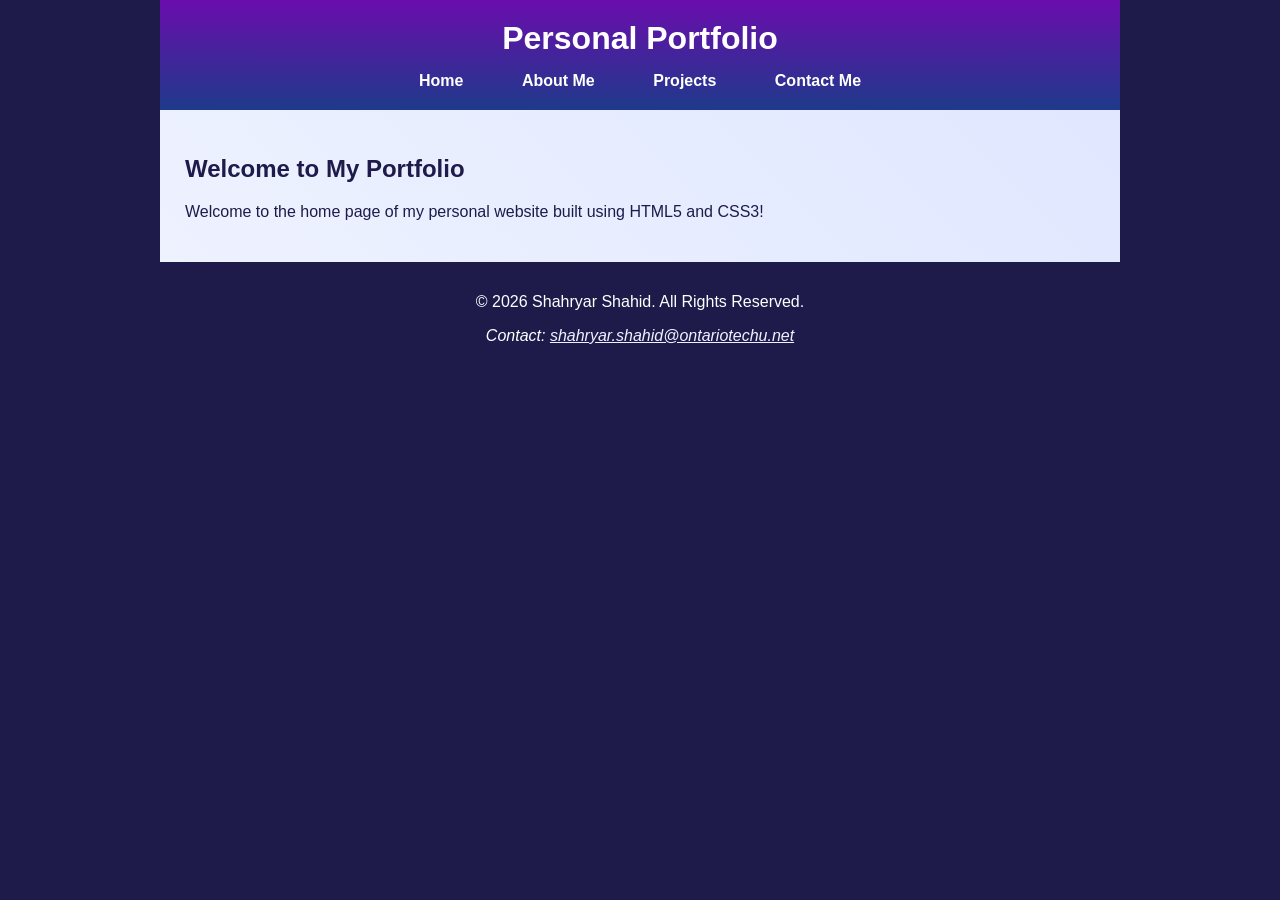
<file: index.html>
<!-- The HTML5 doctype declaration informs the browser of the document type -->
<!DOCTYPE HTML>
<html>
<head>
  <!-- Character set UTF-8 for universal symbol support -->
  <meta charset="UTF-8">
  
  <!-- Viewport meta tag forces mobile devices to report actual screen width -->
  <meta name="viewport" content="width=device-width, initial-scale=1.0">
  
  <title>Personal Portfolio</title>
  
  <!-- Full-size desktop/laptop stylesheet (960px or wider) -->
  <link rel="stylesheet" type="text/css" href="full.css" media="only screen and (min-width: 960px)">
  
  <!-- Tablet stylesheet (between 481px and 960px) -->
  <link rel="stylesheet" type="text/css" href="tablet.css" media="only screen and (min-width: 481px) and (max-width: 960px)">
  
  <!-- Mobile phone stylesheet (480px or narrower) -->
  <link rel="stylesheet" type="text/css" href="phone.css" media="only screen and (max-width: 480px)">
</head>
<body>

  <!-- Wrapper ID container wraps all visible page content -->
  <div id="wrapper">
    
    <!-- Header section holding site branding and navigation -->
    <header>
      <h1>Personal Portfolio</h1>
      
      <!-- Semantic navigation tag containing page navigation links -->
      <nav>
        <ul>
          <li><a href="index.html">Home</a></li>
          <li><a href="aboutme.html">About Me</a></li>
          <li><a href="projects.html">Projects</a></li>
          <li><a href="contactme.html">Contact Me</a></li>
        </ul>
      </nav>
    </header>

    <!-- Main content container -->
    <article>
      <h2>Welcome to My Portfolio</h2>
      <p>Welcome to the home page of my personal website built using HTML5 and CSS3!</p>
    </article>

    <!-- Clear class terminates float inheritance before the footer -->
    <div class="clear"></div>

    <!-- HTML5 semantic footer tag with copyright and contact email -->
    <footer>
      <p>&copy; 2026 Shahryar Shahid. All Rights Reserved.</p>
      <address>
        <p>Contact: <a href="mailto:shahryar.shahid@ontariotechu.net">shahryar.shahid@ontariotechu.net</a></p>
      </address>
    </footer>

  </div><!-- End of wrapper -->

</body>
</html>
</file>
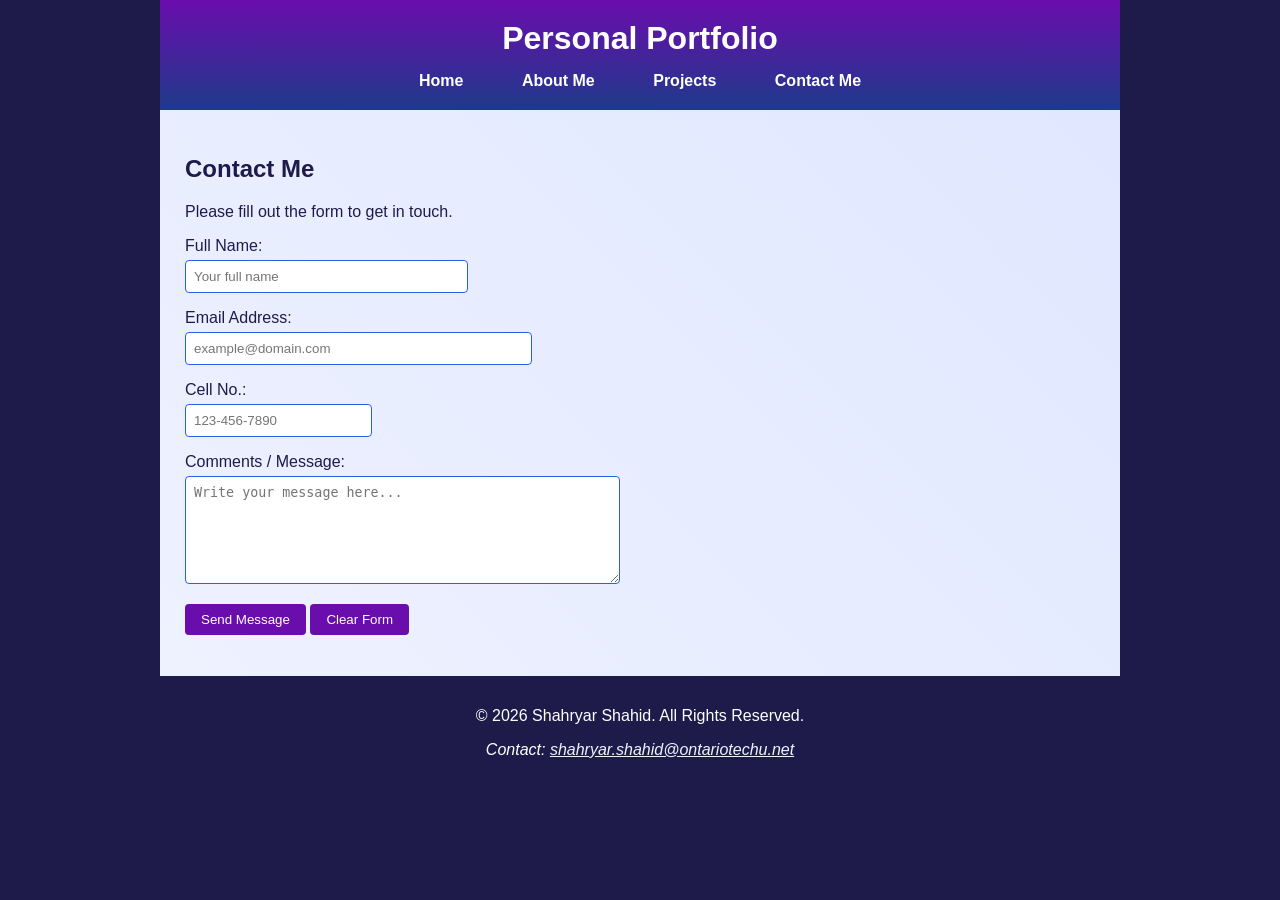
<file: contactme.html>
<!-- The HTML5 doctype declaration informs the browser that this document follows the HTML5 specification -->
<!DOCTYPE HTML>
<html>
<head>
  <!-- Character set UTF-8 for universal symbol support -->
  <meta charset="UTF-8">
  
  <!-- Viewport meta tag forces mobile devices to report actual screen width -->
  <meta name="viewport" content="width=device-width, initial-scale=1.0">
  
  <title>Personal Portfolio</title>
  
  <!-- Full-size desktop/laptop stylesheet (960px or wider) -->
  <link rel="stylesheet" type="text/css" href="full.css" media="only screen and (min-width: 960px)">
  
  <!-- Tablet stylesheet (between 481px and 960px) -->
  <link rel="stylesheet" type="text/css" href="tablet.css" media="only screen and (min-width: 481px) and (max-width: 960px)">
  
  <!-- Mobile phone stylesheet (480px or narrower) -->
  <link rel="stylesheet" type="text/css" href="phone.css" media="only screen and (max-width: 480px)">
</head>
<body>

  <!-- ID selector div container creates the centered 960px layout wrapper -->
  <div id="wrapper">
    
    <!-- HTML5 semantic header tag contains the main site title and navigation -->
    <header>
      <h1>Personal Portfolio</h1>
      
      <!-- HTML5 semantic nav tag encloses the site navigation menu -->
      <nav>
        <ul>
          <li><a href="index.html">Home</a></li>
          <li><a href="aboutme.html">About Me</a></li>
          <li><a href="projects.html">Projects</a></li>
          <li><a href="contactme.html">Contact Me</a></li>
        </ul>
      </nav>
    </header>

    <!-- HTML5 semantic article tag contains the primary contact page content -->
    <article>
      <h2>Contact Me</h2>
      <p>Please fill out the form to get in touch.</p>

      <!-- 
        HTML5 Form Element:
        - action: specifies mailto action to handle form submission via email
        - method: set to post for sending data
        - enctype: text/plain sends data as unencrypted plain text
      -->
      <form action="mailto:youremail@example.com" method="post" enctype="text/plain">
        
        <!-- Name Field with required text validation -->
        <p>
          <label for="name">Full Name:</label><br>
          <input type="text" id="name" name="name" size="32" placeholder="Your full name" required>
        </p>

        <!-- Email Field with built-in email structure validation -->
        <p>
          <label for="email">Email Address:</label><br>
          <input type="email" id="email" name="email" size="40" placeholder="example@domain.com" required>
        </p>

        <!-- Cell / Phone Number Field using HTML5 tel input type -->
        <p>
          <label for="phone">Cell No.:</label><br>
          <input type="tel" id="phone" name="phone" size="20" placeholder="123-456-7890" required>
        </p>

        <!-- Comments Area with multi-line textarea and character limit -->
        <p>
          <label for="comments">Comments / Message:</label><br>
          <textarea id="comments" name="comments" rows="6" cols="50" maxlength="300" placeholder="Write your message here..."></textarea>
        </p>

        <!-- Action Buttons: Submit triggers validation/sending, Reset clears inputs -->
        <p>
          <input type="submit" value="Send Message">
          <input type="reset" value="Clear Form">
        </p>

      </form>
    </article>

    <!-- Class div with class "clear" terminates float inheritance before the footer element -->
    <div class="clear"></div>

    <!-- HTML5 semantic footer tag with copyright and contact email -->
    <footer>
      <p>&copy; 2026 Shahryar Shahid. All Rights Reserved.</p>
      <address>
        <p>Contact: <a href="mailto:shahryar.shahid@ontariotechu.net">shahryar.shahid@ontariotechu.net</a></p>
      </address>
    </footer>

  </div><!-- End of wrapper div -->

</body>
</html>
</file>
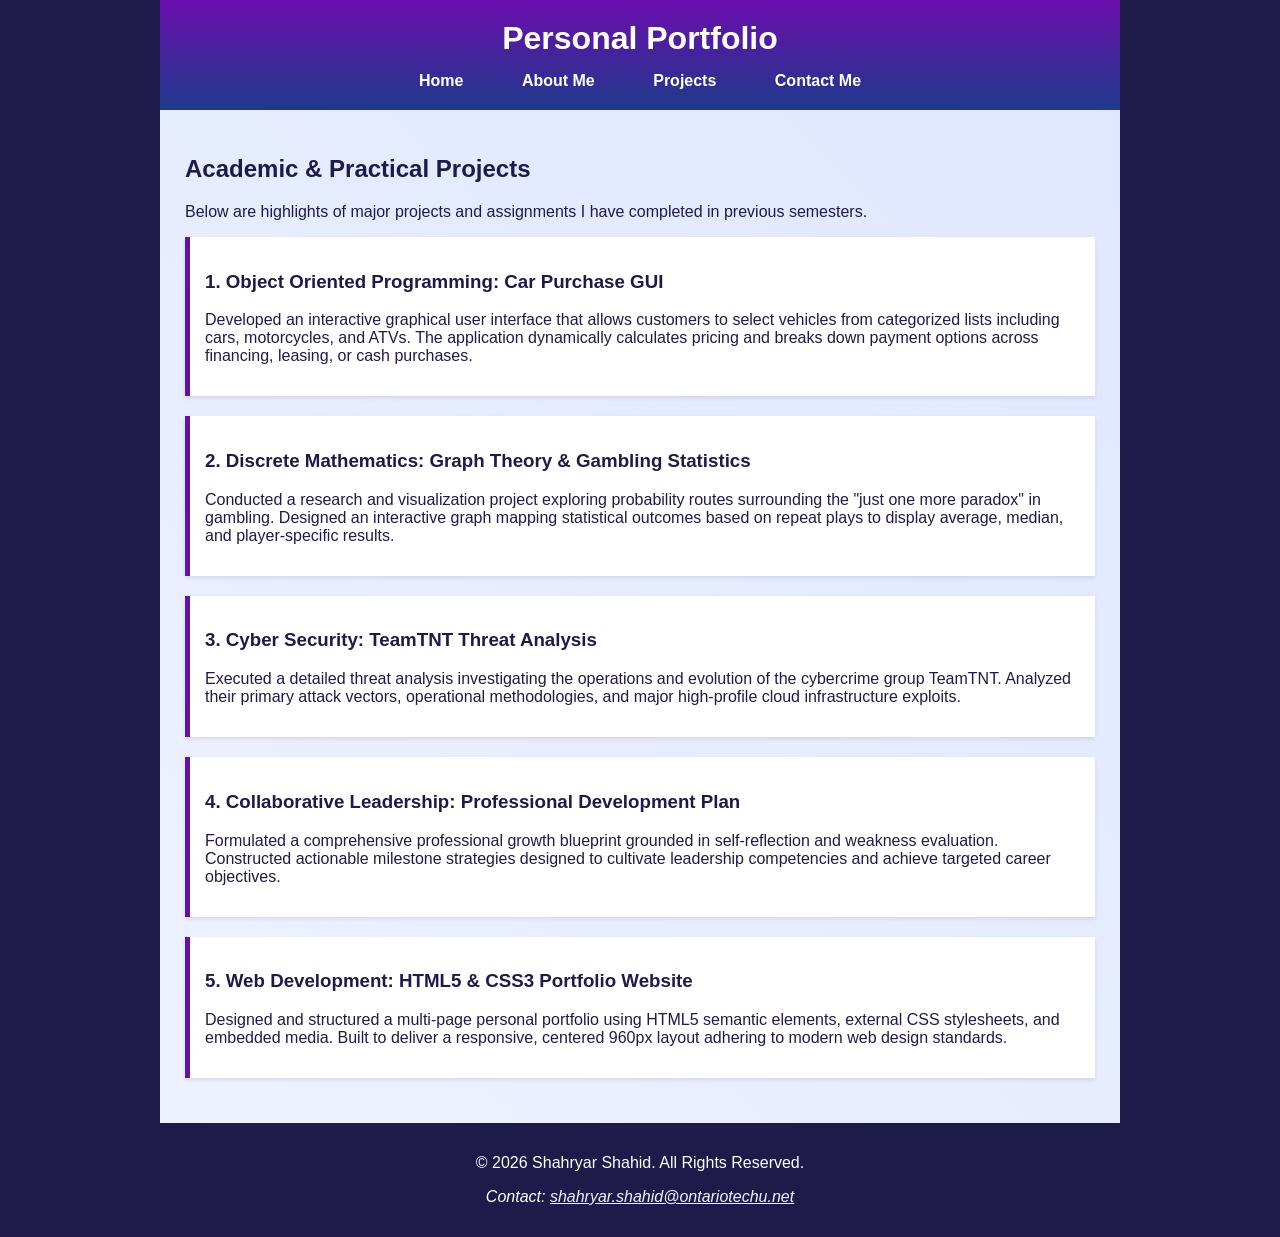
<file: projects.html>
<!-- The HTML5 doctype declaration informs the browser that this document follows the HTML5 specification -->
<!DOCTYPE HTML>
<html>
<head>
  <!-- Character set UTF-8 for universal symbol support -->
  <meta charset="UTF-8">
  
  <!-- Viewport meta tag forces mobile devices to report actual screen width -->
  <meta name="viewport" content="width=device-width, initial-scale=1.0">
  
  <title>Personal Portfolio</title>
  
  <!-- Full-size desktop/laptop stylesheet (960px or wider) -->
  <link rel="stylesheet" type="text/css" href="full.css" media="only screen and (min-width: 960px)">
  
  <!-- Tablet stylesheet (between 481px and 960px) -->
  <link rel="stylesheet" type="text/css" href="tablet.css" media="only screen and (min-width: 481px) and (max-width: 960px)">
  
  <!-- Mobile phone stylesheet (480px or narrower) -->
  <link rel="stylesheet" type="text/css" href="phone.css" media="only screen and (max-width: 480px)">
</head>
<body>

  <!-- Centered 960px layout container wrapper -->
  <div id="wrapper">
    
    <!-- HTML5 semantic header tag containing main heading and site navigation -->
    <header>
      <h1>Personal Portfolio</h1>
      
      <!-- HTML5 semantic nav tag encloses site navigation bar -->
      <nav>
        <ul>
          <li><a href="index.html">Home</a></li>
          <li><a href="aboutme.html">About Me</a></li>
          <li><a href="projects.html">Projects</a></li>
          <li><a href="contactme.html">Contact Me</a></li>
        </ul>
      </nav>
    </header>

    <!-- HTML5 semantic article element holds the primary content block -->
    <article>
      <h2>Academic & Practical Projects</h2>
      <p>Below are highlights of major projects and assignments I have completed in previous semesters.</p>

      <!-- Project 1 Section -->
      <section>
        <h3>1. Object Oriented Programming: Car Purchase GUI</h3>
        <p>Developed an interactive graphical user interface that allows customers to select vehicles from categorized lists including cars, motorcycles, and ATVs. The application dynamically calculates pricing and breaks down payment options across financing, leasing, or cash purchases.</p>
      </section>

      <!-- Project 2 Section -->
      <section>
        <h3>2. Discrete Mathematics: Graph Theory & Gambling Statistics</h3>
        <p>Conducted a research and visualization project exploring probability routes surrounding the "just one more paradox" in gambling. Designed an interactive graph mapping statistical outcomes based on repeat plays to display average, median, and player-specific results.</p>
      </section>

      <!-- Project 3 Section -->
      <section>
        <h3>3. Cyber Security: TeamTNT Threat Analysis</h3>
        <p>Executed a detailed threat analysis investigating the operations and evolution of the cybercrime group TeamTNT. Analyzed their primary attack vectors, operational methodologies, and major high-profile cloud infrastructure exploits.</p>
      </section>

      <!-- Project 4 Section -->
      <section>
        <h3>4. Collaborative Leadership: Professional Development Plan</h3>
        <p>Formulated a comprehensive professional growth blueprint grounded in self-reflection and weakness evaluation. Constructed actionable milestone strategies designed to cultivate leadership competencies and achieve targeted career objectives.</p>
      </section>

      <!-- Project 5 Section -->
      <section>
        <h3>5. Web Development: HTML5 & CSS3 Portfolio Website</h3>
        <p>Designed and structured a multi-page personal portfolio using HTML5 semantic elements, external CSS stylesheets, and embedded media. Built to deliver a responsive, centered 960px layout adhering to modern web design standards.</p>
      </section>
    </article>

    <!-- Class div terminating float alignment before the footer -->
    <div class="clear"></div>

    <!-- HTML5 semantic footer tag with copyright and contact email -->
    <footer>
      <p>&copy; 2026 Shahryar Shahid. All Rights Reserved.</p>
      <address>
        <p>Contact: <a href="mailto:shahryar.shahid@ontariotechu.net">shahryar.shahid@ontariotechu.net</a></p>
      </address>
    </footer>

  </div><!-- End of wrapper div -->

</body>
</html>
</file>
<file: full.css>
@charset "UTF-8";
/* CSS Document - Full Desktop Viewport with Blue/Purple/White Palette */

/* Dark Indigo background across desktop viewport */
body {
  background-color: #1E1B4B;
  color: #1E1B4B;
  font-family: Verdana, Geneva, Arial, sans-serif;
  padding: 0px;
  margin: 0px;
}

/* Centered 960px layout wrapper with Lavender */
#wrapper {
  width: 960px;
  margin-left: auto;
  margin-right: auto;
  background-color: #EEF2FF;
}

/* Header with Purple to Dark Blue linear gradient */
header {
  background: #6A0DAD; /* Fallback solid color for legacy browsers */
  background: -moz-linear-gradient(top, #6A0DAD 0%, #1E3A8A 100%);
  background: -webkit-linear-gradient(top, #6A0DAD 0%, #1E3A8A 100%);
  background: -o-linear-gradient(top, #6A0DAD 0%, #1E3A8A 100%);
  background: linear-gradient(to bottom, #6A0DAD 0%, #1E3A8A 100%);
  color: #FFFFFF;
  padding-top: 20px;
  padding-bottom: 20px;
  text-align: center;
}

header h1 {
  margin: 0;
  color: #FFFFFF;
}

/* Navigation bar formatting */
nav ul {
  list-style-type: none;
  padding: 0;
  margin: 15px 0 0 0;
}

nav ul li {
  display: inline;
  margin-left: 15px;
  margin-right: 15px;
}

nav ul li a {
  text-decoration: none;
  color: #FFFFFF;
  font-weight: bold;
  padding: 6px 12px;
  border-radius: 4px;
}

nav ul li a:hover {
  background-color: #2563EB;
  color: #FFFFFF;
}

/* Article container with 45-degree angled lavender gradient */
article {
  padding: 25px;
  background: #EEF2FF; /* Fallback solid color for legacy browsers */
  background: -moz-linear-gradient(45deg, #EEF2FF 0%, #E0E7FF 100%);
  background: -webkit-linear-gradient(45deg, #EEF2FF 0%, #E0E7FF 100%);
  background: -o-linear-gradient(45deg, #EEF2FF 0%, #E0E7FF 100%);
  background: linear-gradient(45deg, #EEF2FF 0%, #E0E7FF 100%);
}

article h2, article h3 {
  color: #1E1B4B;
}

/* General responsive image rule */
img {
  max-width: 100%;
  height: auto;
}

/* Specific profile photo sizing & left float inside article */
article img {
  width: 200px;
  height: auto;
  float: left;
  margin-right: 20px;
  margin-bottom: 15px;
  border-radius: 8px;
}

/* Pure White section cards with Purple left accent border */
section {
  margin-bottom: 20px;
  padding: 15px;
  background-color: #FFFFFF;
  border-left: 5px solid #6A0DAD;
  box-shadow: 0px 2px 4px rgba(0, 0, 0, 0.1);
}

/* Form element styling */
input[type="text"],
input[type="email"],
input[type="tel"],
textarea {
  padding: 8px;
  margin-top: 5px;
  border: 1px solid #2563EB;
  border-radius: 4px;
}

input[type="submit"],
input[type="reset"] {
  padding: 8px 16px;
  background-color: #6A0DAD;
  color: #FFFFFF;
  border: none;
  cursor: pointer;
  border-radius: 4px;
}

input[type="submit"]:hover,
input[type="reset"]:hover {
  background-color: #2563EB;
}

/* Native video framing style */
video {
  width: 320px;
  padding: 10px;
  background-color: #1E1B4B;
  border: 3px solid #6A0DAD;
  box-shadow: 5px 5px 10px rgba(0, 0, 0, 0.3);
}

/* Footer with Indigo background and White text */
footer {
  background-color: #1E1B4B;
  color: #FFFFFF;
  padding-top: 15px;
  padding-bottom: 15px;
  text-align: center;
}

footer a {
  color: #EEF2FF;
}

/* Clear class terminates float inheritance */
.clear {
  clear: both;
}
</file>
<file: tablet.css>
@charset "UTF-8";
/* CSS Document - Tablet Viewport (min-width: 481px and max-width: 960px) */

/* Body styling for tablet viewports */
body {
  color: white;
  font-family: Verdana, Geneva, Arial, sans-serif;
  padding: 0px;
  margin: 0px;
  background-color: black;
}

/* Fluid wrapper filling 100% of tablet screen width */
#wrapper {
  width: 100%;
  margin-left: auto;
  margin-right: auto;
  background-color: DarkGrey;
}

/* High-contrast header and footer for tablet reading */
header, footer {
  background-color: black;
  color: white;
  padding-top: 15px;
  padding-bottom: 15px;
  text-align: center;
}

/* Navigation formatted into large, easy-to-tap touch buttons */
nav ul {
  list-style-type: none;
  padding: 0;
  margin: 10px 0;
}

nav ul li {
  display: inline-block;
  margin: 5px;
}

/* Navigation buttons for Tablet & Phone Viewports */
nav ul li a {
  font-size: large;
  text-decoration: none;
  background-color: #2563EB;
  color: #FFFFFF;
  display: block;
  padding: 10px 15px;
  border-radius: 8px;
  text-align: center;
}

nav ul li a:hover {
  background-color: #6A0DAD;
  color: #FFFFFF;
}

/* High-contrast dark orange article background */
article {
  padding: 20px;
  background-color: DarkOrange;
  color: black;
}

/* Fluid 2-column project sections utilizing 45% percentage widths */
section {
  width: 45%;
  float: left;
  margin: 15px;
  padding: 10px;
  background-color: white;
  min-height: 120px;
}

/* Responsive media sizing */
img {
  max-width: 100%;
  height: auto;
}

video {
  width: 100%;
  max-width: 480px;
  height: auto;
  background-color: black;
  border: 2px white solid;
}

/* Clear class terminates float inheritance */
.clear {
  clear: both;
}
</file>
<file: phone.css>
@charset "UTF-8";
/* CSS Document - Smartphone Mobile Viewport (max-width: 480px) */

/* High-contrast body background for mobile reading in outdoor sunlight */
body {
  color: white;
  font-family: Verdana, Geneva, Arial, sans-serif;
  padding: 0px;
  margin: 0px;
  background-color: black;
}

/* 100% fluid wrapper spanning phone viewport width */
#wrapper {
  width: 100%;
  margin: 0 auto;
  background-color: DarkGrey;
}

/* Header and footer styling */
header, footer {
  background-color: black;
  color: white;
  padding: 10px;
  text-align: center;
}

/* Full-width stacked vertical touch navigation buttons */
nav ul {
  list-style-type: none;
  padding: 0;
  margin: 10px 0;
}

nav ul li {
  display: block;
  margin: 8px 10px;
}

/* Navigation buttons for Tablet & Phone Viewports */
nav ul li a {
  font-size: large;
  text-decoration: none;
  background-color: #2563EB;
  color: #FFFFFF;
  display: block;
  padding: 10px 15px;
  border-radius: 8px;
  text-align: center;
}

nav ul li a:hover {
  background-color: #6A0DAD;
  color: #FFFFFF;
}

/* High-contrast content container */
article {
  padding: 15px;
  background-color: DarkOrange;
  color: black;
}

/* Single-column fluid sections with float disabled to stack vertically */
section {
  width: 90%;
  float: none;
  margin: 15px auto;
  padding: 10px;
  background-color: white;
}

/* Form input fields expand to fit narrow phone screens */
input[type="text"],
input[type="email"],
input[type="tel"],
textarea {
  width: 90%;
  padding: 8px;
  margin-top: 5px;
}

/* Flexible media scaling */
img {
  max-width: 100%;
  height: auto;
}

video {
  width: 100%;
  height: auto;
}

/* Clear class style */
.clear {
  clear: both;
}
</file>
